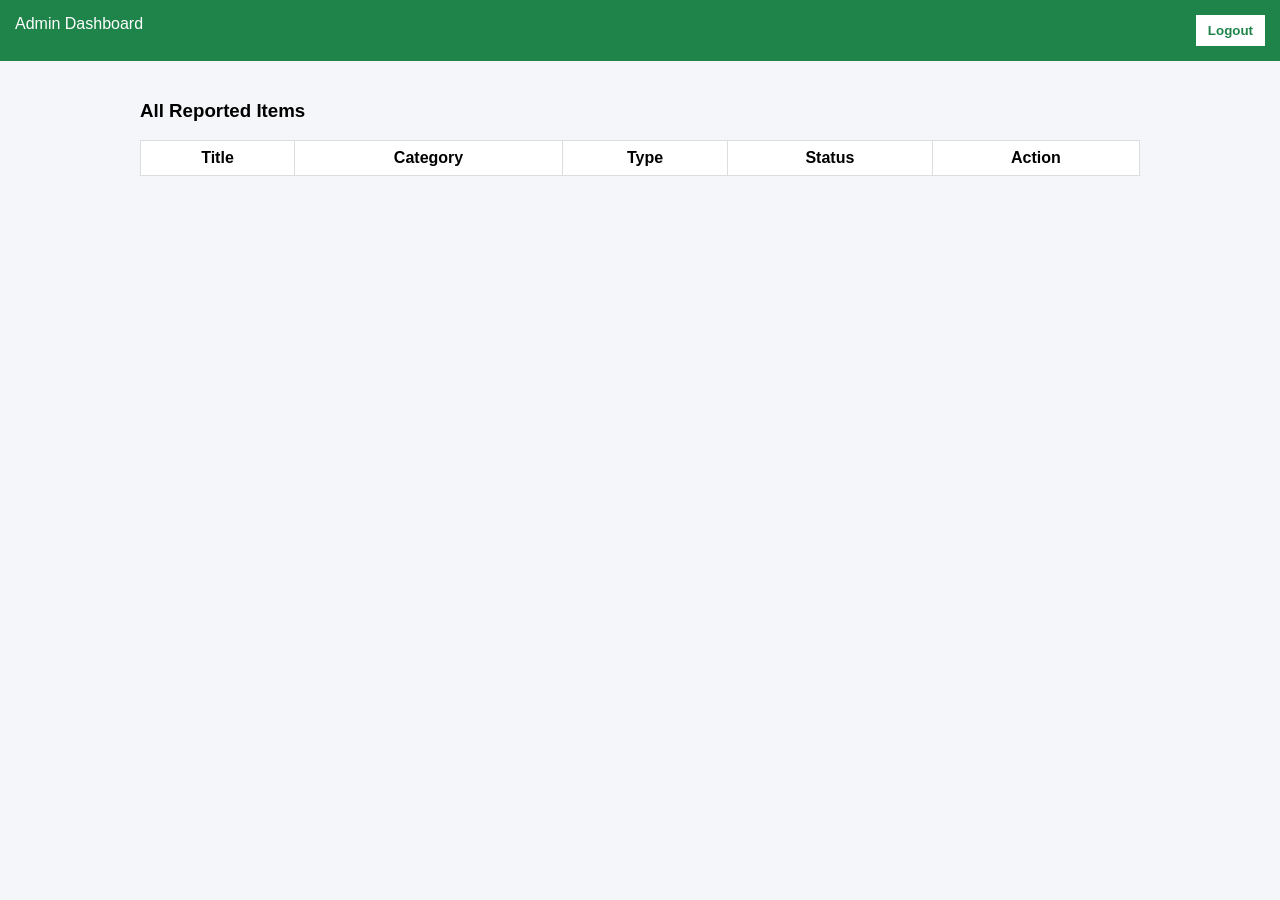
<file: Admin.html>
<!DOCTYPE html>
<html>
<head>
  <title>Admin Dashboard</title>
  <link rel="stylesheet" href="style.css">
</head>
<body>

<nav>
  <div>Admin Dashboard</div>
  <button onclick="logout()">Logout</button>
</nav>

<div class="container">

  <h3>All Reported Items</h3>
  <table>
    <thead>
      <tr>
        <th>Title</th>
        <th>Category</th>
        <th>Type</th>
        <th>Status</th>
        <th>Action</th>
      </tr>
    </thead>
    <tbody id="admin-table-body"></tbody>
  </table>

</div>

<script src="script.js"></script>
</body>
</html>
</file>
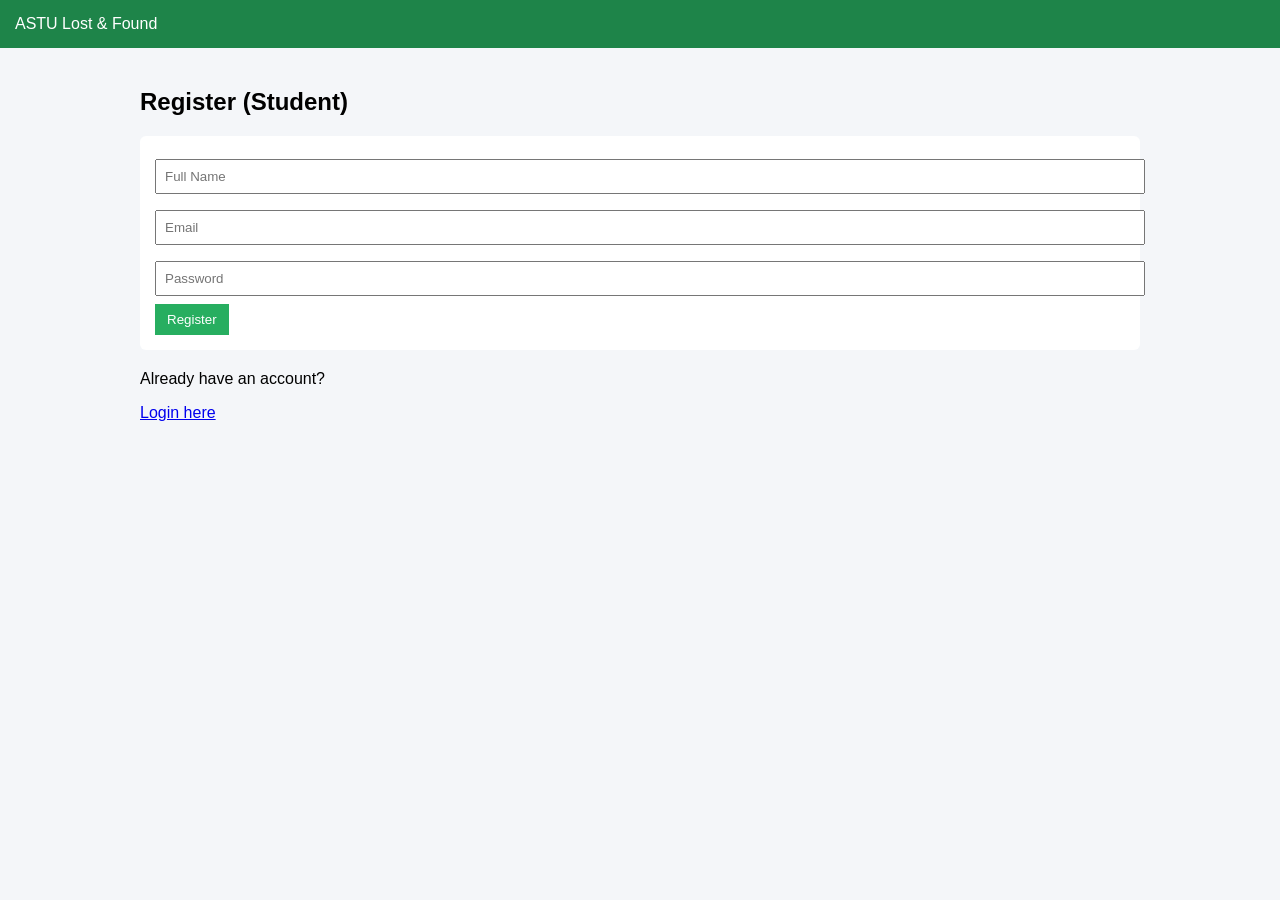
<file: Register.html>
<!DOCTYPE html>
<html>
<head>
  <title>Register - ASTU Lost & Found</title>
  <link rel="stylesheet" href="style.css">
</head>
<body>

<nav>
  <div>ASTU Lost & Found</div>
</nav>

<div class="container">
  <h2>Register (Student)</h2>
  <form id="register-form">
    <input type="text" id="reg-name" placeholder="Full Name" required>
    <input type="email" id="reg-email" placeholder="Email" required>
    <input type="password" id="reg-password" placeholder="Password" required>
    <button type="submit">Register</button>
  </form>

  <p>Already have an account?</p>
  <a href="index.html">Login here</a>
</div>

<script src="script.js"></script>
</body>
</html>
</file>
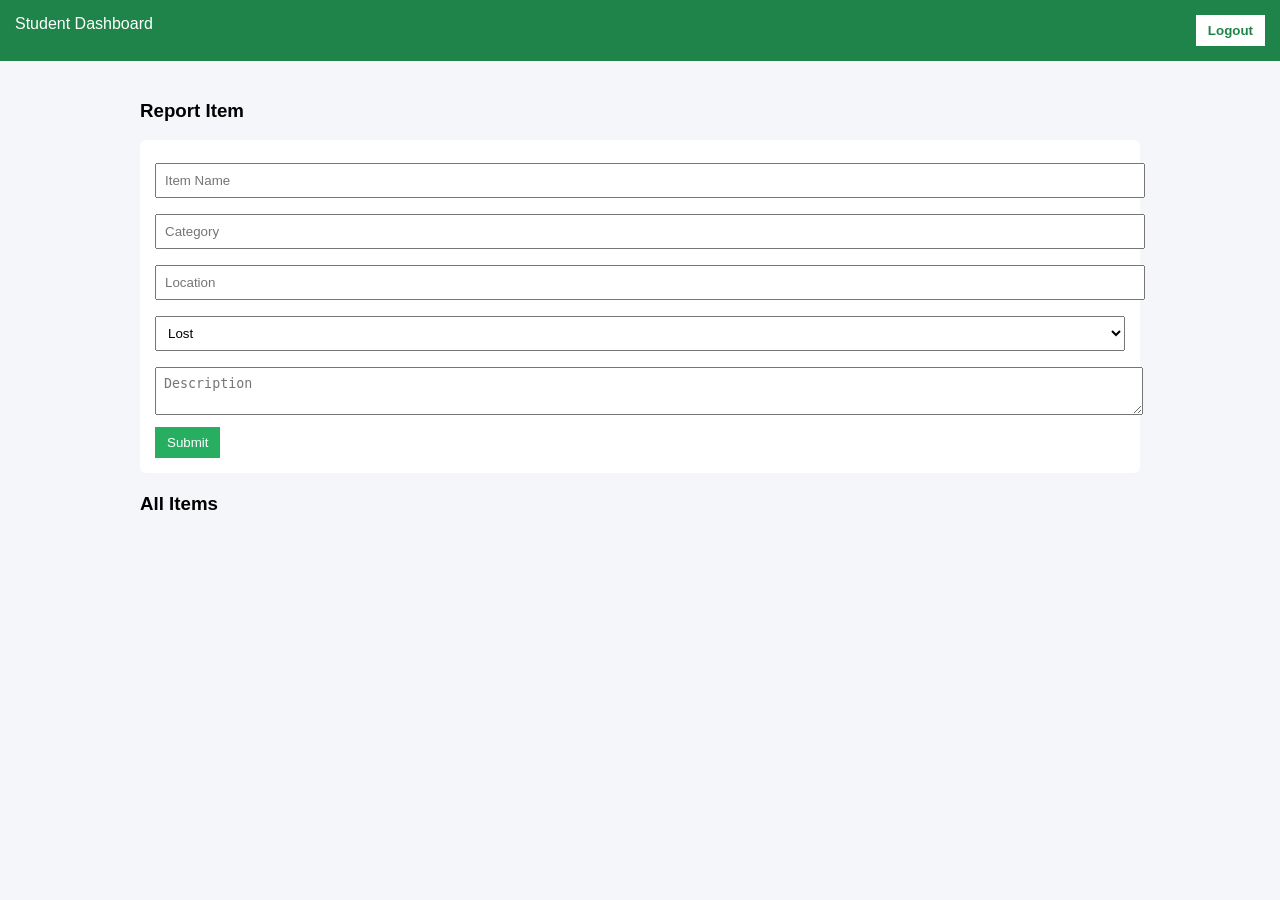
<file: Student.html>
<!DOCTYPE html>
<html>
<head>
  <title>Student Dashboard</title>
  <link rel="stylesheet" href="style.css">
</head>
<body>

<nav>
  <div>Student Dashboard</div>
  <button onclick="logout()">Logout</button>
</nav>

<div class="container">

  <h3>Report Item</h3>
  <form id="item-form">
    <input type="text" id="item-title" placeholder="Item Name" required>
    <input type="text" id="item-category" placeholder="Category" required>
    <input type="text" id="item-location" placeholder="Location" required>
    <select id="item-type">
      <option value="lost">Lost</option>
      <option value="found">Found</option>
    </select>
    <textarea id="item-desc" placeholder="Description"></textarea>
    <button type="submit">Submit</button>
  </form>

  <h3>All Items</h3>
  <div id="items-container"></div>

</div>

<script src="script.js"></script>
</body>
</html>
</file>
<file: style.css>
body {
  font-family: Arial, sans-serif;
  margin: 0;
  background: #f4f6f9;
}

nav {
  background: #1e8449;
  color: white;
  padding: 15px;
  display: flex;
  justify-content: space-between;
}

nav button {
  background: white;
  color: #1e8449;
  border: none;
  padding: 8px 12px;
  margin-left: 5px;
  cursor: pointer;
  font-weight: bold;
}

.container {
  max-width: 1000px;
  margin: auto;
  padding: 20px;
}

form {
  background: white;
  padding: 15px;
  margin-bottom: 20px;
  border-radius: 6px;
}

input, select, textarea {
  width: 100%;
  padding: 8px;
  margin: 8px 0;
}

button {
  padding: 8px 12px;
  background: #27ae60;
  color: white;
  border: none;
  cursor: pointer;
}

button:hover {
  opacity: 0.9;
}

.hidden {
  display: none;
}

.card {
  background: white;
  padding: 10px;
  margin-bottom: 10px;
  border-radius: 6px;
}

.status {
  padding: 4px 8px;
  border-radius: 4px;
  color: white;
  font-size: 12px;
}

.pending { background: orange; }
.approved { background: green; }
.rejected { background: red; }

table {
  width: 100%;
  border-collapse: collapse;
  background: white;
}

th, td {
  padding: 8px;
  border: 1px solid #ddd;
}
</file>
